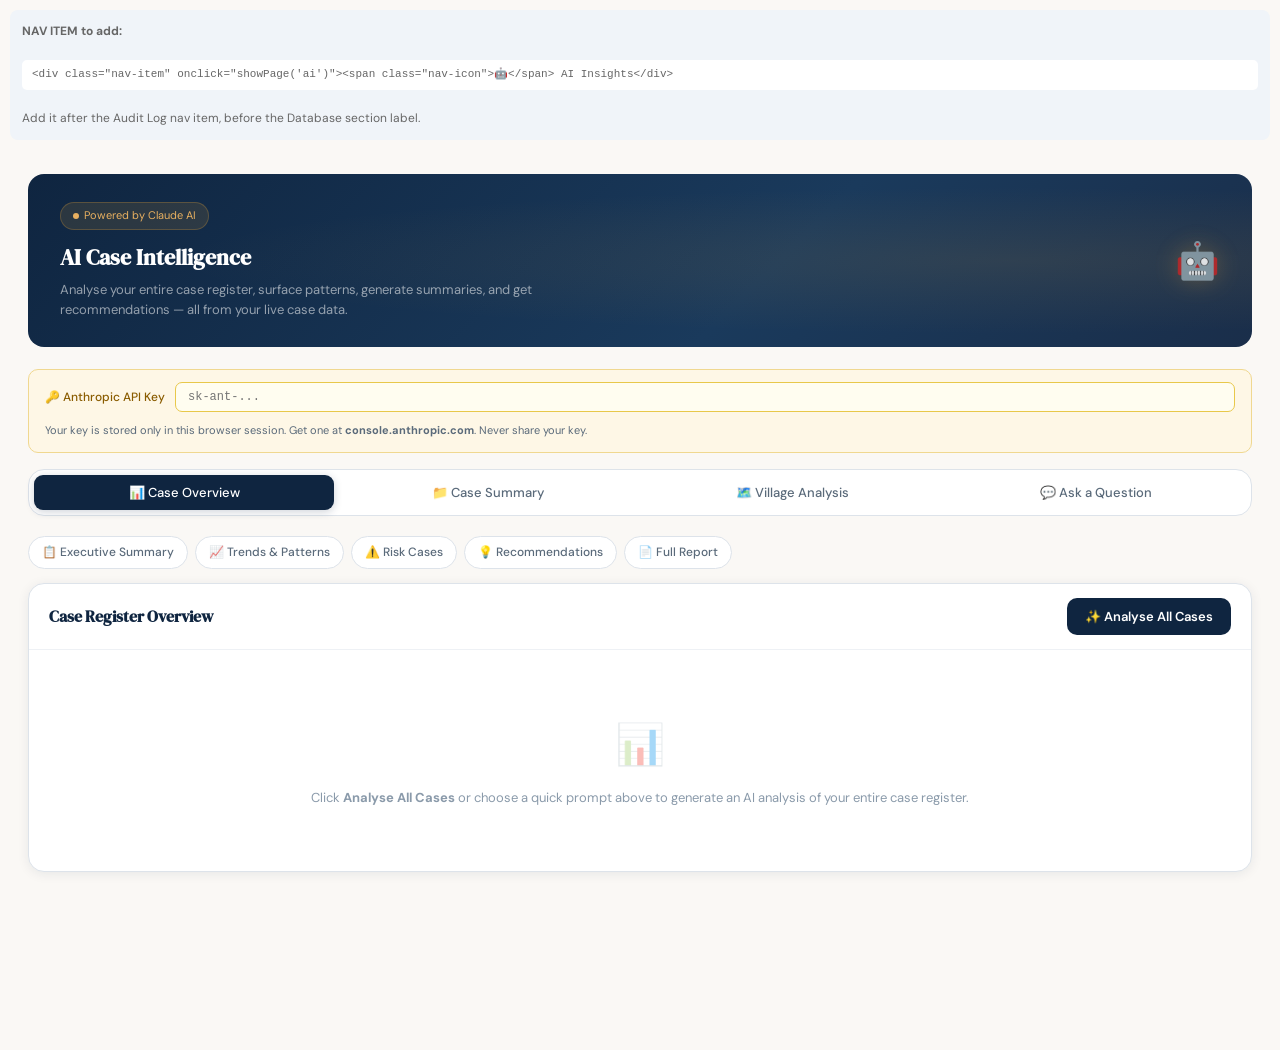
<file: ditshwanelo_ai_insights_page.html>
<!DOCTYPE html>
<html lang="en">
<head>
<meta charset="UTF-8">
<meta name="viewport" content="width=device-width, initial-scale=1.0">
<title>AI Insights — Ditshwanelo Case System</title>
<link href="https://fonts.googleapis.com/css2?family=DM+Serif+Display:ital@0;1&family=DM+Sans:wght@300;400;500;600&display=swap" rel="stylesheet">
<style>
/* ══ INTEGRATION GUIDE ══════════════════════════════════════════════════
   This file contains ALL the additions needed for the AI Insights page.
   
   STEP 1: Copy the <style> block below (marked ── AI STYLES ──) into
           your existing <style> tag.
   
   STEP 2: Add the sidebar nav item (marked ── NAV ITEM ──) after the
           Audit Log nav item in your sidebar.
   
   STEP 3: Add the page HTML (marked ── PAGE HTML ──) after page-audit div.
   
   STEP 4: Add the script (marked ── SCRIPTS ──) before your closing </script>.
   
   STEP 5: In your showPage() function, add 'ai' to the titles map:
           ai: 'AI Insights'
           and add: if(page==='ai') initAiPage();
═══════════════════════════════════════════════════════════════════════ */

/* ── AI STYLES ─────────────────────────────────────────── COPY INTO EXISTING <style> ── */
*,*::before,*::after{box-sizing:border-box;margin:0;padding:0}
:root{
  --navy:#0f2540;--navy-mid:#1a3a5c;--gold:#c8923a;--gold-light:#e8b060;
  --gold-pale:#fdf3e3;--cream:#faf8f5;--white:#fff;
  --text:#1a1a2e;--text-muted:#5a6a7a;--text-light:#8a9aaa;
  --border:#dde3ea;--border-light:#eef1f5;
  --success:#1a7a4a;--success-bg:#e8f5ee;
  --warn:#8a5c00;--warn-bg:#fef7e6;
  --danger:#8a1a1a;--danger-bg:#fde8e8;
  --info:#1a4a8a;--info-bg:#dbeafe;
  --shadow:0 2px 12px rgba(15,37,64,.08);--shadow-lg:0 8px 40px rgba(15,37,64,.14);
  --radius:10px;--radius-lg:16px;
  --ai-glow: rgba(200,146,58,.15);
}
body{font-family:'DM Sans',sans-serif;background:var(--cream);color:var(--text);min-height:100vh;font-size:14px;line-height:1.6}

/* AI Page */
.ai-hero{
  background:linear-gradient(135deg,var(--navy) 0%,var(--navy-mid) 60%,#1a2e4a 100%);
  border-radius:var(--radius-lg);
  padding:28px 32px;
  margin-bottom:22px;
  position:relative;
  overflow:hidden;
}
.ai-hero::before{
  content:'';position:absolute;inset:0;
  background:radial-gradient(ellipse at 80% 50%,rgba(200,146,58,.12) 0%,transparent 60%);
}
.ai-hero-inner{position:relative;z-index:1;display:flex;align-items:center;justify-content:space-between;gap:20px;flex-wrap:wrap}
.ai-hero-text h2{font-family:'DM Serif Display',serif;font-size:22px;color:#fff;margin-bottom:5px}
.ai-hero-text p{font-size:13px;color:rgba(255,255,255,.55);max-width:480px;line-height:1.5}
.ai-sparkle{font-size:36px;opacity:.85;filter:drop-shadow(0 0 12px rgba(200,146,58,.4))}
.ai-badge{
  display:inline-flex;align-items:center;gap:5px;background:rgba(200,146,58,.15);
  border:1px solid rgba(200,146,58,.3);border-radius:20px;
  padding:4px 12px;font-size:11px;color:var(--gold-light);margin-bottom:10px;
}
.ai-badge-dot{width:6px;height:6px;border-radius:50%;background:var(--gold-light);animation:aiPulse 1.8s ease-in-out infinite}
@keyframes aiPulse{0%,100%{opacity:1;transform:scale(1)}50%{opacity:.4;transform:scale(.8)}}

/* Tab nav */
.ai-tabs{display:flex;gap:4px;background:var(--white);border:1px solid var(--border);border-radius:var(--radius-lg);padding:5px;margin-bottom:20px;flex-wrap:wrap}
.ai-tab{
  flex:1;min-width:120px;padding:9px 14px;border-radius:9px;border:none;
  font-family:'DM Sans',sans-serif;font-size:13px;font-weight:500;cursor:pointer;
  color:var(--text-muted);background:transparent;transition:all .18s;
  display:flex;align-items:center;justify-content:center;gap:6px;
}
.ai-tab:hover{background:var(--cream);color:var(--text)}
.ai-tab.active{background:var(--navy);color:#fff;box-shadow:0 2px 8px rgba(15,37,64,.2)}

/* Prompt bar */
.ai-prompt-bar{
  background:var(--white);border:1.5px solid var(--border);border-radius:var(--radius-lg);
  padding:14px 18px;margin-bottom:16px;display:flex;align-items:flex-start;gap:12px;
}
.ai-prompt-bar textarea{
  flex:1;font-family:'DM Sans',sans-serif;font-size:13.5px;border:none;outline:none;
  resize:none;background:transparent;color:var(--text);line-height:1.5;min-height:48px;
}
.ai-run-btn{
  background:var(--navy);color:#fff;border:none;border-radius:10px;
  padding:10px 18px;font-family:'DM Sans',sans-serif;font-size:13px;font-weight:600;
  cursor:pointer;transition:all .18s;white-space:nowrap;display:flex;align-items:center;gap:7px;
  align-self:flex-end;
}
.ai-run-btn:hover{background:var(--navy-mid);transform:translateY(-1px)}
.ai-run-btn:disabled{opacity:.5;cursor:not-allowed;transform:none}
.ai-run-btn.loading .btn-label{display:none}
.ai-run-btn.loading .btn-loader{display:flex}
.btn-loader{display:none;align-items:center;gap:6px}
.ai-spinner{width:14px;height:14px;border:2px solid rgba(255,255,255,.3);border-top-color:#fff;border-radius:50%;animation:spin .7s linear infinite;flex-shrink:0}
@keyframes spin{to{transform:rotate(360deg)}}

/* Output area */
.ai-output-card{
  background:var(--white);border:1px solid var(--border);border-radius:var(--radius-lg);
  overflow:hidden;box-shadow:var(--shadow);
}
.ai-output-head{
  padding:14px 20px;border-bottom:1px solid var(--border-light);
  display:flex;align-items:center;justify-content:space-between;
}
.ai-output-head h3{font-family:'DM Serif Display',serif;font-size:16px;color:var(--navy)}
.ai-output-body{padding:22px 24px;min-height:120px}
.ai-placeholder{
  text-align:center;padding:40px 20px;color:var(--text-light);
}
.ai-placeholder-icon{font-size:40px;margin-bottom:12px;opacity:.35}
.ai-placeholder p{font-size:13px}

/* Rendered markdown-like output */
.ai-result{font-size:13.5px;line-height:1.75;color:var(--text)}
.ai-result h1,.ai-result h2,.ai-result h3{font-family:'DM Serif Display',serif;color:var(--navy);margin:18px 0 8px}
.ai-result h1{font-size:20px}.ai-result h2{font-size:17px}.ai-result h3{font-size:15px}
.ai-result p{margin-bottom:12px}
.ai-result ul,.ai-result ol{padding-left:22px;margin-bottom:12px}
.ai-result li{margin-bottom:5px}
.ai-result strong{font-weight:600;color:var(--navy)}
.ai-result em{color:var(--text-muted)}
.ai-result hr{border:none;border-top:1px solid var(--border-light);margin:16px 0}
.ai-result .highlight{
  background:var(--gold-pale);border-left:3px solid var(--gold);
  padding:10px 16px;border-radius:0 8px 8px 0;margin:12px 0;font-size:13px;
}
.ai-result .stat-inline{
  display:inline-flex;align-items:center;gap:4px;
  background:var(--info-bg);color:var(--info);
  padding:2px 9px;border-radius:20px;font-size:11.5px;font-weight:600;margin:1px 2px;
}
.ai-result table{width:100%;border-collapse:collapse;margin:12px 0;font-size:12.5px}
.ai-result table th{background:var(--navy);color:#fff;padding:8px 12px;text-align:left;font-size:11px;text-transform:uppercase;letter-spacing:.06em}
.ai-result table td{padding:8px 12px;border-bottom:1px solid var(--border-light)}
.ai-result table tr:hover td{background:#f7f9fc}

/* Case selector for individual summary */
.case-selector-grid{display:grid;grid-template-columns:repeat(auto-fill,minmax(260px,1fr));gap:10px;margin-bottom:18px;max-height:340px;overflow-y:auto;padding-right:4px}
.case-select-card{
  background:var(--white);border:1.5px solid var(--border);border-radius:var(--radius);
  padding:12px 14px;cursor:pointer;transition:all .18s;
}
.case-select-card:hover{border-color:var(--navy);box-shadow:var(--shadow)}
.case-select-card.selected{border-color:var(--navy);border-width:2px;background:#f0f4f9}
.case-select-num{font-size:11px;font-weight:600;color:var(--navy);letter-spacing:.05em}
.case-select-name{font-size:13px;font-weight:500;color:var(--text);margin:2px 0}
.case-select-meta{font-size:11px;color:var(--text-muted)}

/* Quick action chips */
.quick-prompts{display:flex;gap:7px;flex-wrap:wrap;margin-bottom:14px}
.quick-chip{
  padding:6px 13px;border:1.5px solid var(--border);border-radius:20px;
  font-size:12px;font-weight:500;color:var(--text-muted);cursor:pointer;
  background:var(--white);transition:all .15s;
}
.quick-chip:hover{border-color:var(--navy);color:var(--navy);background:var(--cream)}

/* Token/usage bar */
.ai-usage-bar{
  padding:10px 20px;border-top:1px solid var(--border-light);
  font-size:11.5px;color:var(--text-light);display:flex;align-items:center;gap:8px;
}
.ai-copy-btn{
  margin-left:auto;background:none;border:1px solid var(--border);border-radius:7px;
  padding:4px 11px;font-size:11.5px;cursor:pointer;color:var(--text-muted);
  font-family:'DM Sans',sans-serif;transition:all .15s;
}
.ai-copy-btn:hover{border-color:var(--navy);color:var(--navy)}

/* Streaming cursor */
@keyframes blink{0%,100%{opacity:1}50%{opacity:0}}
.stream-cursor{display:inline-block;width:2px;height:1em;background:var(--navy);margin-left:2px;vertical-align:text-bottom;animation:blink .9s infinite}

/* API key input */
.api-key-row{
  background:var(--warn-bg);border:1px solid #f0d890;border-radius:10px;
  padding:12px 16px;margin-bottom:16px;display:flex;align-items:center;gap:10px;flex-wrap:wrap;
}
.api-key-row label{font-size:12px;font-weight:500;color:var(--warn);white-space:nowrap}
.api-key-row input{
  flex:1;min-width:200px;font-family:monospace;font-size:12px;
  padding:7px 12px;border:1.5px solid #e8c84a;border-radius:7px;background:#fffdf0;
  color:var(--text);outline:none;
}
.api-key-row input:focus{border-color:var(--gold)}
.api-key-note{font-size:11px;color:var(--text-muted);width:100%}
/* ── END AI STYLES ── */
</style>
</head>
<body>

<!--
═══════════════════════════════════════════════════════════════════════
 ── NAV ITEM ──  Add this inside .sidebar-nav, after the Audit Log nav item
═══════════════════════════════════════════════════════════════════════
-->
<div style="padding:12px;font-family:'DM Sans',sans-serif;font-size:12px;color:#666;background:#f0f4f9;border-radius:8px;margin:10px">
  <strong>NAV ITEM to add:</strong><br><br>
  <code style="background:#fff;padding:6px 10px;border-radius:5px;display:block;font-size:11px">
    &lt;div class="nav-item" onclick="showPage('ai')"&gt;&lt;span class="nav-icon"&gt;🤖&lt;/span&gt; AI Insights&lt;/div&gt;
  </code>
  <br>Add it after the Audit Log nav item, before the Database section label.
</div>

<!--
═══════════════════════════════════════════════════════════════════════
 ── PAGE HTML ── Add this inside .content, after page-audit div
═══════════════════════════════════════════════════════════════════════
-->

<!-- AI INSIGHTS PAGE (live demo + paste target) -->
<div style="padding:24px 28px;background:var(--cream);min-height:100vh">

<div class="page active" id="page-ai">

  <!-- Hero header -->
  <div class="ai-hero">
    <div class="ai-hero-inner">
      <div class="ai-hero-text">
        <div class="ai-badge"><span class="ai-badge-dot"></span> Powered by Claude AI</div>
        <h2>AI Case Intelligence</h2>
        <p>Analyse your entire case register, surface patterns, generate summaries, and get recommendations — all from your live case data.</p>
      </div>
      <div class="ai-sparkle">🤖</div>
    </div>
  </div>

  <!-- API Key row (only shown if no key saved) -->
  <div class="api-key-row" id="ai-key-row" style="display:none">
    <label>🔑 Anthropic API Key</label>
    <input type="password" id="ai-api-key" placeholder="sk-ant-..." oninput="saveApiKey(this.value)">
    <div class="api-key-note">Your key is stored only in this browser session. Get one at <strong>console.anthropic.com</strong>. Never share your key.</div>
  </div>

  <!-- Tab navigation -->
  <div class="ai-tabs">
    <button class="ai-tab active" onclick="switchAiTab('overview')" id="ai-tab-overview">📊 Case Overview</button>
    <button class="ai-tab" onclick="switchAiTab('case')" id="ai-tab-case">📁 Case Summary</button>
    <button class="ai-tab" onclick="switchAiTab('village')" id="ai-tab-village">🗺️ Village Analysis</button>
    <button class="ai-tab" onclick="switchAiTab('custom')" id="ai-tab-custom">💬 Ask a Question</button>
  </div>

  <!-- ── TAB: OVERVIEW ── -->
  <div id="ai-panel-overview">
    <div class="quick-prompts">
      <span class="quick-chip" onclick="setQuickPrompt('overview','summary')">📋 Executive Summary</span>
      <span class="quick-chip" onclick="setQuickPrompt('overview','trends')">📈 Trends & Patterns</span>
      <span class="quick-chip" onclick="setQuickPrompt('overview','risk')">⚠️ Risk Cases</span>
      <span class="quick-chip" onclick="setQuickPrompt('overview','recommendations')">💡 Recommendations</span>
      <span class="quick-chip" onclick="setQuickPrompt('overview','report')">📄 Full Report</span>
    </div>
    <div class="ai-output-card">
      <div class="ai-output-head">
        <h3 id="overview-output-title">Case Register Overview</h3>
        <button class="ai-run-btn" id="overview-run-btn" onclick="runOverviewAI()">
          <span class="btn-label">✨ Analyse All Cases</span>
          <span class="btn-loader"><span class="ai-spinner"></span>Analysing…</span>
        </button>
      </div>
      <div class="ai-output-body" id="overview-output">
        <div class="ai-placeholder">
          <div class="ai-placeholder-icon">📊</div>
          <p>Click <strong>Analyse All Cases</strong> or choose a quick prompt above to generate an AI analysis of your entire case register.</p>
        </div>
      </div>
      <div class="ai-usage-bar" id="overview-usage" style="display:none">
        <span id="overview-usage-text"></span>
        <button class="ai-copy-btn" onclick="copyResult('overview-output')">Copy</button>
      </div>
    </div>
  </div>

  <!-- ── TAB: CASE SUMMARY ── -->
  <div id="ai-panel-case" style="display:none">
    <div style="font-size:12.5px;color:var(--text-muted);margin-bottom:12px">Select a case to generate an AI summary, key facts, and recommended next steps.</div>
    <div class="case-selector-grid" id="ai-case-grid">
      <div class="ai-placeholder" style="grid-column:1/-1"><div class="ai-placeholder-icon">📁</div><p>No cases loaded</p></div>
    </div>
    <div class="ai-output-card">
      <div class="ai-output-head">
        <h3 id="case-output-title">Case Summary</h3>
        <button class="ai-run-btn" id="case-run-btn" onclick="runCaseAI()" disabled>
          <span class="btn-label">✨ Summarise Case</span>
          <span class="btn-loader"><span class="ai-spinner"></span>Summarising…</span>
        </button>
      </div>
      <div class="ai-output-body" id="case-output">
        <div class="ai-placeholder">
          <div class="ai-placeholder-icon">📁</div>
          <p>Select a case above then click <strong>Summarise Case</strong>.</p>
        </div>
      </div>
      <div class="ai-usage-bar" id="case-usage" style="display:none">
        <span id="case-usage-text"></span>
        <button class="ai-copy-btn" onclick="copyResult('case-output')">Copy</button>
      </div>
    </div>
  </div>

  <!-- ── TAB: VILLAGE ANALYSIS ── -->
  <div id="ai-panel-village" style="display:none">
    <div class="quick-prompts">
      <span class="quick-chip" onclick="setQuickPrompt('village','hotspots')">🔥 Hotspot Villages</span>
      <span class="quick-chip" onclick="setQuickPrompt('village','distribution')">📍 Case Distribution</span>
      <span class="quick-chip" onclick="setQuickPrompt('village','types')">📂 Types by Village</span>
      <span class="quick-chip" onclick="setQuickPrompt('village','underserved')">🤝 Underserved Areas</span>
    </div>
    <div class="ai-output-card">
      <div class="ai-output-head">
        <h3>Village & Regional Analysis</h3>
        <button class="ai-run-btn" id="village-run-btn" onclick="runVillageAI()">
          <span class="btn-label">✨ Analyse Villages</span>
          <span class="btn-loader"><span class="ai-spinner"></span>Analysing…</span>
        </button>
      </div>
      <div class="ai-output-body" id="village-output">
        <div class="ai-placeholder">
          <div class="ai-placeholder-icon">🗺️</div>
          <p>Click <strong>Analyse Villages</strong> to see geographic patterns in your case data.</p>
        </div>
      </div>
      <div class="ai-usage-bar" id="village-usage" style="display:none">
        <span id="village-usage-text"></span>
        <button class="ai-copy-btn" onclick="copyResult('village-output')">Copy</button>
      </div>
    </div>
  </div>

  <!-- ── TAB: CUSTOM QUESTION ── -->
  <div id="ai-panel-custom" style="display:none">
    <div class="quick-prompts">
      <span class="quick-chip" onclick="setQuickPrompt('custom','oldest')">⏳ Longest open cases</span>
      <span class="quick-chip" onclick="setQuickPrompt('custom','pending')">🔄 Why cases stall</span>
      <span class="quick-chip" onclick="setQuickPrompt('custom','labour')">⚖️ Labour dispute patterns</span>
      <span class="quick-chip" onclick="setQuickPrompt('custom','success')">✅ Closed case insights</span>
    </div>
    <div class="ai-prompt-bar">
      <textarea id="custom-prompt" placeholder="Ask anything about your case data… e.g. 'Which case types take longest to resolve?' or 'Summarise all pending land disputes'"></textarea>
      <button class="ai-run-btn" id="custom-run-btn" onclick="runCustomAI()">
        <span class="btn-label">✨ Ask AI</span>
        <span class="btn-loader"><span class="ai-spinner"></span>Thinking…</span>
      </button>
    </div>
    <div class="ai-output-card">
      <div class="ai-output-head">
        <h3>AI Response</h3>
      </div>
      <div class="ai-output-body" id="custom-output">
        <div class="ai-placeholder">
          <div class="ai-placeholder-icon">💬</div>
          <p>Type your question above and click <strong>Ask AI</strong>. The AI has full access to all your case data.</p>
        </div>
      </div>
      <div class="ai-usage-bar" id="custom-usage" style="display:none">
        <span id="custom-usage-text"></span>
        <button class="ai-copy-btn" onclick="copyResult('custom-output')">Copy</button>
      </div>
    </div>
  </div>

</div><!-- end page-ai -->
</div>

<!--
═══════════════════════════════════════════════════════════════════════
 ── SCRIPTS ── Add this inside your <script> tag, before the closing </script>
═══════════════════════════════════════════════════════════════════════
-->
<script>
// ══════════════════════════════════════════════════════════════
//  AI INSIGHTS — Ditshwanelo Case Management
//  Add this entire block inside your existing <script> tag
// ══════════════════════════════════════════════════════════════

// ── AI STATE ──
let aiApiKey = '';
let selectedCaseIdx = -1;
let currentAiTab = 'overview';
let overviewQuickMode = null;
let villageQuickMode = null;
let customQuickMode = null;

const AI_KEY_SESSION = 'ditshwanelo_ai_key';

function saveApiKey(val) {
  aiApiKey = val;
  sessionStorage.setItem(AI_KEY_SESSION, val);
}

function getApiKey() {
  if (aiApiKey) return aiApiKey;
  const stored = sessionStorage.getItem(AI_KEY_SESSION);
  if (stored) { aiApiKey = stored; return stored; }
  return '';
}

// Called when navigating to AI page
function initAiPage() {
  const key = getApiKey();
  const keyRow = document.getElementById('ai-key-row');
  const keyInput = document.getElementById('ai-api-key');
  if (keyRow) {
    // Show key row only if key not yet set
    keyRow.style.display = key ? 'none' : 'flex';
    if (key && keyInput) keyInput.value = key;
  }
  renderAiCaseGrid();
}

// ── TAB SWITCHING ──
function switchAiTab(tab) {
  currentAiTab = tab;
  ['overview','case','village','custom'].forEach(t => {
    const btn = document.getElementById('ai-tab-' + t);
    const panel = document.getElementById('ai-panel-' + t);
    if (btn) btn.classList.toggle('active', t === tab);
    if (panel) panel.style.display = t === tab ? 'block' : 'none';
  });
  if (tab === 'case') renderAiCaseGrid();
}

// ── QUICK PROMPTS ──
function setQuickPrompt(tab, mode) {
  if (tab === 'overview') { overviewQuickMode = mode; runOverviewAI(); }
  if (tab === 'village')  { villageQuickMode  = mode; runVillageAI(); }
  if (tab === 'custom') {
    const prompts = {
      oldest:  'Which cases have been open the longest? List them and suggest why they might still be unresolved.',
      pending: 'Analyse all the Pending cases. What are the common patterns and what might be causing delays?',
      labour:  'Provide a detailed analysis of all Labour Dispute cases. What are the key themes?',
      success: 'Analyse the Closed cases. What patterns do you see in cases that were successfully resolved?',
    };
    const ta = document.getElementById('custom-prompt');
    if (ta) ta.value = prompts[mode] || '';
    runCustomAI();
  }
}

// ── CASE GRID ──
function renderAiCaseGrid() {
  const grid = document.getElementById('ai-case-grid');
  if (!grid) return;
  
  // Use the global cases array from the main app
  const caseData = (typeof cases !== 'undefined') ? cases : [];
  
  if (caseData.length === 0) {
    grid.innerHTML = '<div class="ai-placeholder" style="grid-column:1/-1"><div class="ai-placeholder-icon">📁</div><p>No cases loaded. Connect to Supabase or open an Excel file first.</p></div>';
    return;
  }
  
  grid.innerHTML = '';
  caseData.forEach((c, i) => {
    const card = document.createElement('div');
    card.className = 'case-select-card' + (selectedCaseIdx === i ? ' selected' : '');
    card.dataset.idx = i;
    card.innerHTML = `
      <div class="case-select-num">${esc(c.num || '—')}</div>
      <div class="case-select-name">${esc(c.name || 'Unknown')}</div>
      <div class="case-select-meta">${esc(c.type || '')} · <span class="badge badge-${(c.status||'').toLowerCase()}" style="font-size:10px;padding:1px 7px">${c.status||'—'}</span> · ${esc(c.village || 'No village')}</div>`;
    card.onclick = () => {
      selectedCaseIdx = i;
      document.querySelectorAll('.case-select-card').forEach(el => el.classList.remove('selected'));
      card.classList.add('selected');
      const runBtn = document.getElementById('case-run-btn');
      if (runBtn) runBtn.disabled = false;
      const title = document.getElementById('case-output-title');
      if (title) title.textContent = 'Case Summary — ' + (c.num || '') + ' ' + (c.name || '');
    };
    grid.appendChild(card);
  });
}

// ── CASE DATA BUILDER ──
function buildCasesContext(maxCases = 200) {
  const caseData = (typeof cases !== 'undefined') ? cases : [];
  if (caseData.length === 0) return 'No cases in the system.';
  
  const sample = caseData.slice(0, maxCases);
  const lines = sample.map(c => [
    `Case ${c.num || 'N/A'}: ${c.name || 'Unknown'}`,
    `  Status: ${c.status || 'Unknown'} | Type: ${c.type || 'N/A'} | Village: ${c.village || 'Not recorded'}`,
    `  ID: ${c.idNumber || 'N/A'} | DOB: ${c.dob || 'N/A'} | Tribe: ${c.tribe || 'N/A'}`,
    `  Description: ${(c.desc || 'None').substring(0, 200)}`,
    `  Assistance: ${(c.assist || 'None').substring(0, 150)}`,
    `  Officer: ${c.createdByName || 'Unknown'}`,
  ].join('\n'));
  
  const stats = {
    total: caseData.length,
    open: caseData.filter(c => c.status === 'Open').length,
    pending: caseData.filter(c => c.status === 'Pending').length,
    closed: caseData.filter(c => c.status === 'Closed').length,
    villages: [...new Set(caseData.map(c => c.village).filter(Boolean))].length,
    types: [...new Set(caseData.map(c => c.type).filter(Boolean))].join(', '),
  };
  
  return `CASE REGISTER STATISTICS:\nTotal: ${stats.total} | Open: ${stats.open} | Pending: ${stats.pending} | Closed: ${stats.closed}\nVillages/Settlements: ${stats.villages}\nCase Types Present: ${stats.types}\n\n===FULL CASE LIST===\n\n${lines.join('\n\n')}`;
}

// ── CORE AI CALL (streaming) ──
async function callAI({ prompt, outputId, usageId, usageTextId, runBtnId, titleOverride }) {
  const key = getApiKey();
  if (!key) {
    const keyRow = document.getElementById('ai-key-row');
    if (keyRow) keyRow.style.display = 'flex';
    showAiError(outputId, '🔑 Please enter your Anthropic API key above to use AI features.');
    return;
  }

  const runBtn = document.getElementById(runBtnId);
  const outputEl = document.getElementById(outputId);
  const usageEl = document.getElementById(usageId);
  const usageTextEl = document.getElementById(usageTextId);

  if (runBtn) { runBtn.disabled = true; runBtn.classList.add('loading'); }
  if (outputEl) outputEl.innerHTML = '<div class="ai-result" id="' + outputId + '-stream"><span class="stream-cursor"></span></div>';
  if (usageEl) usageEl.style.display = 'none';

  const streamEl = document.getElementById(outputId + '-stream');

  try {
    const response = await fetch('https://api.anthropic.com/v1/messages', {
      method: 'POST',
      headers: {
        'Content-Type': 'application/json',
        'x-api-key': key,
        'anthropic-version': '2023-06-01',
        'anthropic-dangerous-direct-browser-access': 'true',
      },
      body: JSON.stringify({
        model: 'claude-sonnet-4-20250514',
        max_tokens: 1500,
        stream: true,
        system: `You are an expert legal aid case analyst for Ditshwanelo Botswana, a human rights NGO. 
You analyse case data from their case management system and provide clear, actionable insights.
Format your responses with clear headers using ##, bullet points, and bold for key terms.
Be concise but thorough. Focus on patterns, urgency, and practical recommendations.
Always be sensitive to the vulnerable clients these cases involve.`,
        messages: [{ role: 'user', content: prompt }]
      })
    });

    if (!response.ok) {
      const errData = await response.json().catch(() => ({}));
      throw new Error(errData.error?.message || `API error ${response.status}`);
    }

    // Stream the response
    const reader = response.body.getReader();
    const decoder = new TextDecoder();
    let fullText = '';
    let inputTokens = 0, outputTokens = 0;

    while (true) {
      const { done, value } = await reader.read();
      if (done) break;
      
      const chunk = decoder.decode(value, { stream: true });
      const lines = chunk.split('\n');
      
      for (const line of lines) {
        if (!line.startsWith('data: ')) continue;
        const dataStr = line.slice(6).trim();
        if (dataStr === '[DONE]') continue;
        
        try {
          const data = JSON.parse(dataStr);
          
          if (data.type === 'content_block_delta' && data.delta?.type === 'text_delta') {
            fullText += data.delta.text;
            if (streamEl) streamEl.innerHTML = renderAiMarkdown(fullText) + '<span class="stream-cursor"></span>';
          }
          
          if (data.type === 'message_start' && data.message?.usage) {
            inputTokens = data.message.usage.input_tokens || 0;
          }
          if (data.type === 'message_delta' && data.usage) {
            outputTokens = data.usage.output_tokens || 0;
          }
        } catch(e) { /* skip malformed JSON chunks */ }
      }
    }

    // Final render without cursor
    if (streamEl) streamEl.innerHTML = renderAiMarkdown(fullText);
    
    // Show usage
    if (usageEl && usageTextEl) {
      usageEl.style.display = 'flex';
      usageTextEl.textContent = `${inputTokens.toLocaleString()} input + ${outputTokens.toLocaleString()} output tokens`;
    }

  } catch(e) {
    showAiError(outputId, e.message.includes('API key') || e.message.includes('auth')
      ? '🔑 Invalid API key. Please check your key in the field above.'
      : '⚠️ Error: ' + e.message
    );
  } finally {
    if (runBtn) { runBtn.disabled = false; runBtn.classList.remove('loading'); }
  }
}

// ── MARKDOWN RENDERER ──
function renderAiMarkdown(text) {
  return text
    .replace(/&/g,'&amp;').replace(/</g,'&lt;').replace(/>/g,'&gt;')
    .replace(/^### (.+)$/gm,'<h3>$1</h3>')
    .replace(/^## (.+)$/gm,'<h2>$1</h2>')
    .replace(/^# (.+)$/gm,'<h1>$1</h1>')
    .replace(/\*\*(.+?)\*\*/g,'<strong>$1</strong>')
    .replace(/\*(.+?)\*/g,'<em>$1</em>')
    .replace(/^---$/gm,'<hr>')
    .replace(/^> (.+)$/gm,'<div class="highlight">$1</div>')
    .replace(/^- (.+)$/gm,'<li>$1</li>')
    .replace(/(<li>.*<\/li>\n?)+/g,s=>'<ul>'+s+'</ul>')
    .replace(/^\d+\. (.+)$/gm,'<li>$1</li>')
    .replace(/\n{2,}/g,'</p><p>')
    .replace(/\n/g,'<br>')
    .replace(/^(?!<[hul]|<\/|<p|<br|<hr|<div)(.+)$/gm,'<p>$1</p>')
    .replace(/<p><\/p>/g,'')
    .replace('<p>','<div class="ai-result"><p>').replace('</p>','</p></div>')
    || '<div class="ai-result">' + text + '</div>';
}

function showAiError(outputId, msg) {
  const el = document.getElementById(outputId);
  if (el) el.innerHTML = `<div style="background:var(--danger-bg);border:1px solid #f5cccc;border-radius:10px;padding:14px 18px;color:var(--danger);font-size:13px">${msg}</div>`;
}

// ── TAB RUNNERS ──
function runOverviewAI() {
  const mode = overviewQuickMode;
  overviewQuickMode = null;
  const caseCount = (typeof cases !== 'undefined') ? cases.length : 0;
  
  const titleMap = {
    summary:         'Executive Summary',
    trends:          'Case Trends & Patterns',
    risk:            'High-Risk & Urgent Cases',
    recommendations: 'Recommendations',
    report:          'Full Case Register Report',
  };
  const titleEl = document.getElementById('overview-output-title');
  if (titleEl && mode) titleEl.textContent = titleMap[mode] || 'Case Register Overview';
  
  const promptMap = {
    summary:
      `Provide an executive summary of this case register for Ditshwanelo Botswana's leadership. Include: total caseload breakdown, top 3 most common case types, key geographic spread, and overall health of the case register.\n\n${buildCasesContext()}`,
    trends:
      `Identify and explain key trends and patterns in this case register. Look for: seasonal or time patterns, which case types are growing, geographic concentrations, and any interesting correlations.\n\n${buildCasesContext()}`,
    risk:
      `Identify cases that may need urgent attention. Flag: cases with serious descriptions, any patterns indicating vulnerability, and cases that appear complex or high-risk. Present as a prioritised list.\n\n${buildCasesContext()}`,
    recommendations:
      `Based on this case data, provide 5-7 concrete, actionable recommendations for Ditshwanelo Botswana. Consider: resource allocation, geographic coverage, case type focus, and systemic issues the data reveals.\n\n${buildCasesContext()}`,
    report:
      `Generate a comprehensive report on this entire case register. Include: executive summary, statistical breakdown, geographic analysis, case type analysis, notable patterns, and recommendations. Format as a formal report.\n\n${buildCasesContext()}`,
  };
  
  const prompt = mode
    ? (promptMap[mode] || promptMap.summary)
    : `Provide a comprehensive overview and analysis of this Ditshwanelo Botswana case register. Include:\n1. Statistical summary\n2. Key patterns and trends\n3. Geographic distribution\n4. Case type breakdown\n5. Cases that may need priority attention\n6. Recommendations for the team\n\n${buildCasesContext()}`;
  
  callAI({
    prompt,
    outputId: 'overview-output',
    usageId: 'overview-usage',
    usageTextId: 'overview-usage-text',
    runBtnId: 'overview-run-btn',
  });
}

function runCaseAI() {
  if (selectedCaseIdx < 0) { showToast('Please select a case first', 'error'); return; }
  const caseData = (typeof cases !== 'undefined') ? cases : [];
  const c = caseData[selectedCaseIdx];
  if (!c) return;
  
  const prompt = `Provide a detailed professional summary for this legal aid case at Ditshwanelo Botswana:

CASE: ${c.num || 'N/A'}
CLIENT: ${c.name || 'Unknown'}
ID NUMBER: ${c.idNumber || 'Not recorded'}
DATE OF BIRTH: ${c.dob || 'Not recorded'}
TRIBE/ETHNICITY: ${c.tribe || 'Not recorded'}
VILLAGE/SETTLEMENT: ${c.village || 'Not recorded'}
ADDRESS: ${c.address || 'Not recorded'}
CONTACTS: ${c.contacts || 'Not recorded'}
CASE TYPE: ${c.type || 'Unknown'}
STATUS: ${c.status || 'Unknown'}
DESCRIPTION: ${c.desc || 'No description provided'}
ASSISTANCE GIVEN: ${c.assist || 'None recorded'}
REGISTERED BY: ${c.createdByName || 'Unknown'}

Please provide:
1. **Case Summary** — A clear, professional summary of this case in 2-3 sentences
2. **Key Facts** — The most important facts in bullet points
3. **Case Assessment** — Analysis of the situation and complexity
4. **Current Status** — Assessment of where this case stands
5. **Recommended Next Steps** — Concrete actions the case officer should take
6. **Priority Level** — High/Medium/Low with brief justification`;

  callAI({
    prompt,
    outputId: 'case-output',
    usageId: 'case-usage',
    usageTextId: 'case-usage-text',
    runBtnId: 'case-run-btn',
  });
}

function runVillageAI() {
  const mode = villageQuickMode;
  villageQuickMode = null;
  
  const promptMap = {
    hotspots:
      `Identify the villages or settlements with the highest concentration of cases and the most complex legal aid needs. Explain what this means for resource allocation.\n\n${buildCasesContext()}`,
    distribution:
      `Provide a detailed geographic distribution analysis. Which areas are well-served? Which seem to have fewer cases than expected? What does the geographic spread tell us?\n\n${buildCasesContext()}`,
    types:
      `For each village or region, analyse which case types are most prevalent. Are certain types of disputes concentrated in certain areas? What might explain these patterns?\n\n${buildCasesContext()}`,
    underserved:
      `Identify villages or communities that may be underserved or have unmet legal aid needs based on the data patterns. Consider population, geographic remoteness, and case load.\n\n${buildCasesContext()}`,
  };
  
  const prompt = mode ? promptMap[mode] :
    `Analyse the geographic distribution of cases across villages and settlements in this Ditshwanelo Botswana case register. Include:\n1. Which villages have the most cases\n2. Case types by region\n3. Status distribution by area\n4. Recommendations for geographic resource allocation\n\n${buildCasesContext()}`;
  
  callAI({
    prompt,
    outputId: 'village-output',
    usageId: 'village-usage',
    usageTextId: 'village-usage-text',
    runBtnId: 'village-run-btn',
  });
}

function runCustomAI() {
  const ta = document.getElementById('custom-prompt');
  const question = ta ? ta.value.trim() : '';
  if (!question) { showToast('Please enter a question', 'error'); return; }
  
  const prompt = `You are analysing the Ditshwanelo Botswana case register. Answer the following question based on the case data provided:\n\nQUESTION: ${question}\n\n${buildCasesContext()}`;
  
  callAI({
    prompt,
    outputId: 'custom-output',
    usageId: 'custom-usage',
    usageTextId: 'custom-usage-text',
    runBtnId: 'custom-run-btn',
  });
}

// ── COPY ──
function copyResult(outputId) {
  const el = document.getElementById(outputId);
  if (!el) return;
  const text = el.innerText || el.textContent;
  navigator.clipboard.writeText(text).then(() => {
    if (typeof showToast === 'function') showToast('Copied to clipboard', 'success');
  });
}

// Helper esc() — already exists in your main app, this is a fallback for standalone demo
if (typeof esc === 'undefined') { window.esc = s => String(s||'').replace(/&/g,'&amp;').replace(/</g,'&lt;').replace(/>/g,'&gt;'); }
if (typeof showToast === 'undefined') { window.showToast = (m,t) => alert(m); }
if (typeof cases === 'undefined') { window.cases = []; }

// ══ DEMO DATA (only for this standalone file — remove when integrating) ══
if (typeof cases !== 'undefined' && cases.length === 0) {
  cases = [
    {num:'G-001',name:'Kagiso Moeti',idNumber:'874521063',dob:'1987-03-15',tribe:'Motswana',village:'Ghanzi',address:'Ward 3',type:'Labour Dispute',status:'Open',desc:'Client terminated without notice after 8 years of service. Employer refuses to pay severance.',assist:'Referred to Labour Department. Letter drafted to employer.',contacts:'71234567',createdByName:'Officer Dlamini'},
    {num:'G-002',name:'Mmapula Setshedi',idNumber:'920814072',dob:'1992-08-14',tribe:'Mosarwa',village:'D\'Kar',address:'San Community Area',type:'Land Dispute',status:'Pending',desc:'Family being evicted from land they have occupied for 20+ years. No formal title deed.',assist:'Filed for community land rights review.',contacts:'72345678',createdByName:'Officer Modise'},
    {num:'G-003',name:'Thabo Kgosimore',idNumber:'780204051',dob:'1978-02-04',tribe:'Motswana',village:'Ghanzi',address:'Central Ward',type:'Family Matter',status:'Closed',desc:'Divorce proceedings. Dispute over custody of 3 children.',assist:'Mediation conducted. Custody agreement reached.',contacts:'73456789',createdByName:'Officer Dlamini'},
    {num:'G-004',name:'Boipelo Tlhapi',idNumber:'990115093',dob:'1999-01-15',tribe:'Motswana',village:'Charles Hill',address:'Ward 1',type:'Labour Dispute',status:'Open',desc:'Unpaid wages for 4 months. Employer claims business closure.',assist:'Wage claim filed with Department of Labour.',contacts:'74567890',createdByName:'Officer Modise'},
    {num:'G-005',name:'Kooentse Gaobotse',idNumber:'850630044',dob:'1985-06-30',tribe:'Mosarwa',village:'Kaudwane',address:'Remote San Settlement',type:'Criminal',status:'Open',desc:'Client accused of stock theft. Claims self-defence of family cattle.',assist:'Legal representation arranged.',contacts:'75678901',createdByName:'Officer Tau'},
    {num:'G-006',name:'Neo Gabaake',idNumber:'910922015',dob:'1991-09-22',tribe:'Motswana',village:'Ghanzi',address:'New Extension',type:'Child Maintanance',status:'Pending',desc:'Father refusing to pay child maintenance for 2 children aged 4 and 7.',assist:'Maintenance court application filed.',contacts:'76789012',createdByName:'Officer Dlamini'},
  ];
}
// ══ END DEMO DATA ══

// Init on load for standalone demo
if (document.getElementById('page-ai')) {
  initAiPage();
}
</script>

<!-- ══════════════════════════════════════════════
  QUICK INTEGRATION SUMMARY
  ═══════════════════════════════════════════════════
  
  In showPage(), add these two lines:
  
    const titles = { ..., ai: 'AI Insights' };       ← add 'ai' entry
    if(page==='ai') initAiPage();                     ← add this line
  
  Also in the titles object navMap, add: ai: X        ← where X is the nav item index
  ══════════════════════════════════════════════════ -->

</body>
</html>
</file>
